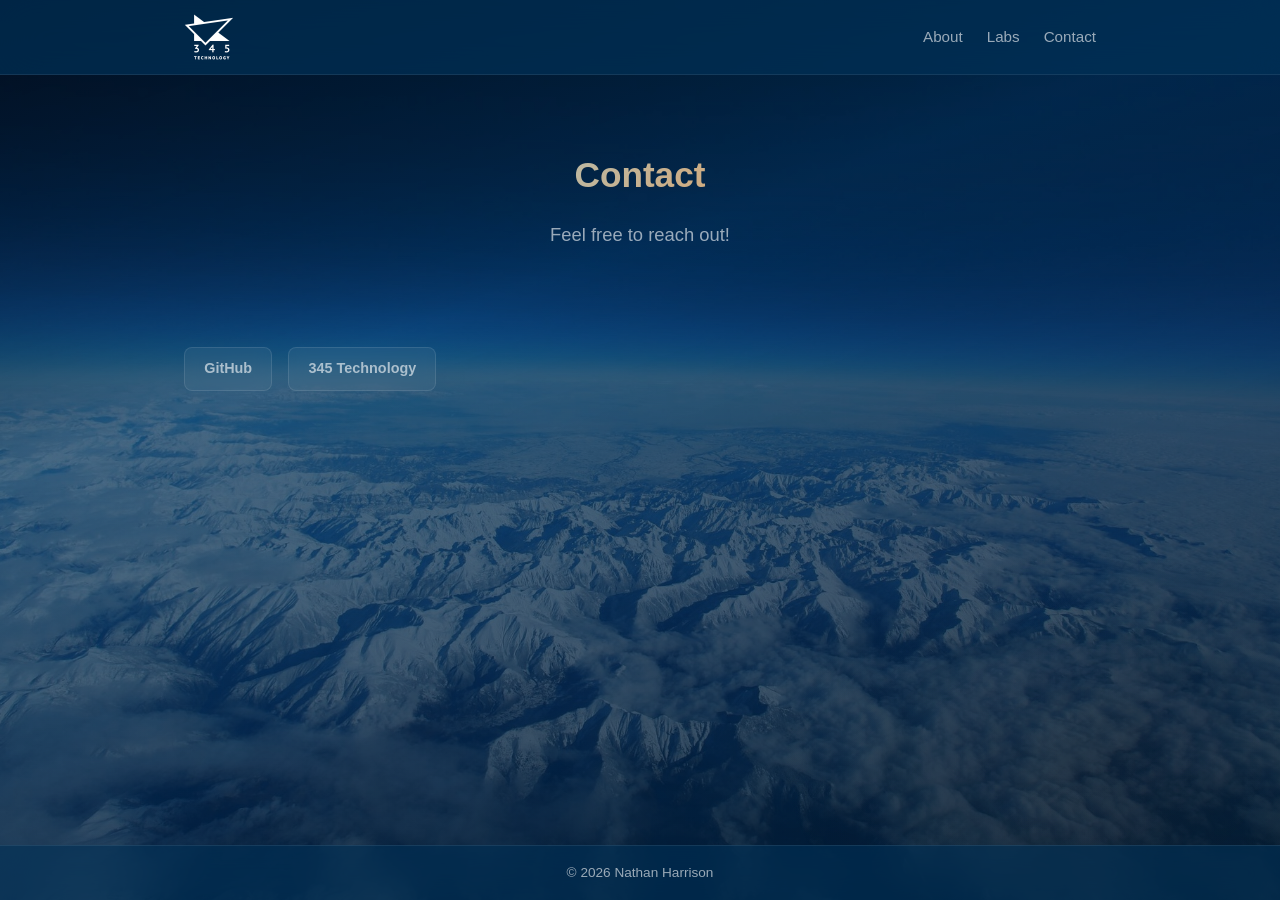
<file: contact.html>
<!DOCTYPE html>
<html lang="en">
<head>
  <meta charset="UTF-8">
  <meta name="viewport" content="width=device-width, initial-scale=1.0">
  <title>Contact – Nathan Harrison</title>
  <link rel="stylesheet" href="style.css">
</head>
<body>
  <header class="site-header">
    <div class="header-inner">
      <a href="index.html" class="logo">
        <img src="styling/stratos-logo (1).png" alt="Stratos Logo" class="logo-img">
      </a>
      <nav>
        <ul>
          <li><a href="index.html#about">About</a></li>
          <li><a href="labs.html">Labs</a></li>
          <li><a href="contact.html">Contact</a></li>
        </ul>
      </nav>
    </div>
  </header>

  <main class="container">
    <section class="hero" style="padding-bottom: 1rem;">
      <h1 style="font-size: 2.2rem;">Contact</h1>
      <p class="hero-sub">Feel free to reach out!</p>
    </section>

    <section id="contact">
      <ul class="contact-links">
        <li><a href="https://github.com/345Nathan-Harrison">GitHub</a></li>
        <li><a href="https://345.technology/" target="_blank">345 Technology</a></li>
      </ul>
    </section>
  </main>

  <footer class="site-footer">
    <p>&copy; 2026 Nathan Harrison</p>
  </footer>
</body>
</html>
</file>
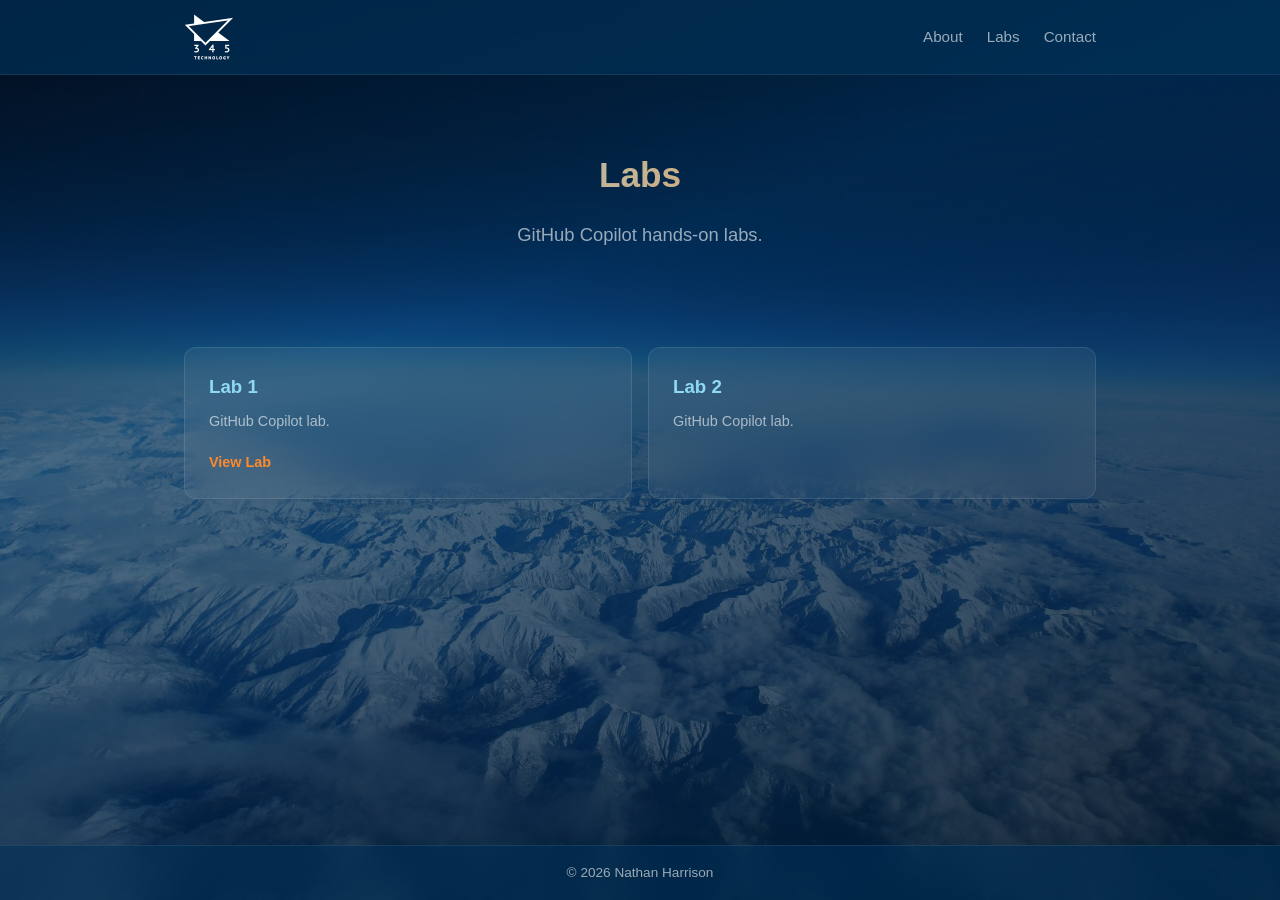
<file: labs.html>
<!DOCTYPE html>
<html lang="en">
<head>
  <meta charset="UTF-8">
  <meta name="viewport" content="width=device-width, initial-scale=1.0">
  <title>Labs – Nathan Harrison</title>
  <link rel="stylesheet" href="style.css">
</head>
<body>
  <header class="site-header">
    <div class="header-inner">
      <a href="index.html" class="logo">
        <img src="styling/stratos-logo (1).png" alt="Stratos Logo" class="logo-img">
      </a>
      <nav>
        <ul>
          <li><a href="index.html#about">About</a></li>
          <li><a href="labs.html">Labs</a></li>
          <li><a href="contact.html">Contact</a></li>
        </ul>
      </nav>
    </div>
  </header>

  <main class="container">
    <section class="hero" style="padding-bottom: 1rem;">
      <h1 style="font-size: 2.2rem;">Labs</h1>
      <p class="hero-sub">GitHub Copilot hands-on labs.</p>
    </section>

    <section id="labs">
      <div class="project-grid">
        <div class="project-card">
          <h3>Lab 1</h3>
          <p>GitHub Copilot lab.</p>
          <a href="https://345nathan-harrison.github.io/lab-customagents/">View Lab</a>
        </div>
        <div class="project-card">
          <h3>Lab 2</h3>
          <p>GitHub Copilot lab.</p>
        </div>
      </div>
    </section>
  </main>

  <footer class="site-footer">
    <p>&copy; 2026 Nathan Harrison</p>
  </footer>
</body>
</html>
</file>
<file: style.css>
/* ── Nathan Harrison – Glassmorphism Theme ───────────────────── */

:root {
    --bg:          #021b33;
    --bg-card:     rgba(255, 255, 255, 0.06);
    --bg-input:    rgba(255, 255, 255, 0.04);
    --border:      rgba(255, 255, 255, 0.1);
    --border-glow: rgba(143, 217, 245, 0.3);
    --text:        #ffffff;
    --text-muted:  rgba(255, 255, 255, 0.6);
    --accent:      #8fd9f5;
    --accent-hover:#b8e8ff;
    --green:       #3fb950;
    --red:         #f85149;
    --orange:      #FD8B2E;
    --glass:       rgba(255, 255, 255, 0.05);
    --glass-heavy: rgba(255, 255, 255, 0.1);
    --blur:        16px;
    --radius:      12px;
    --radius-sm:   8px;
    --font-mono:   'Cascadia Code', 'Fira Code', 'JetBrains Mono', Consolas, monospace;
    --font-sans:   -apple-system, BlinkMacSystemFont, 'Segoe UI', Helvetica, Arial, sans-serif;
}

*, *::before, *::after { box-sizing: border-box; margin: 0; padding: 0; }

html { font-size: 16px; }
body {
    font-family: var(--font-sans);
    background: url('images/pyrenees (3).jpg') no-repeat center center fixed;
    background-size: cover;
    background-color: var(--bg);
    color: var(--text);
    min-height: 100vh;
    display: flex;
    flex-direction: column;
    line-height: 1.6;
    position: relative;
}
/* Dark gradient overlay */
body::before {
    content: '';
    position: fixed;
    inset: 0;
    background: linear-gradient(160deg, rgba(1,13,26,0.82) 0%, rgba(1,49,88,0.7) 35%, rgba(1,32,64,0.75) 65%, rgba(1,26,48,0.85) 100%);
    pointer-events: none;
    z-index: 0;
}
/* Subtle accent glow */
body::after {
    content: '';
    position: fixed;
    bottom: -10%;
    right: -10%;
    width: 50%;
    height: 50%;
    background: radial-gradient(ellipse at center, rgba(253,139,46,0.04) 0%, transparent 70%);
    pointer-events: none;
    z-index: 0;
}

/* ── Layout ──────────────────────────────────────────────────── */

.container { max-width: 960px; margin: 0 auto; padding: 0 1.5rem; width: 100%; position: relative; z-index: 1; }
main.container { flex: 1; padding-top: 1.5rem; padding-bottom: 4rem; }

/* ── Glass utility ───────────────────────────────────────────── */

.glass {
    background: var(--glass);
    backdrop-filter: blur(var(--blur));
    -webkit-backdrop-filter: blur(var(--blur));
    border: 1px solid var(--border);
    border-radius: var(--radius);
}

/* ── Header ──────────────────────────────────────────────────── */

.site-header {
    background: rgba(1, 49, 88, 0.7);
    backdrop-filter: blur(20px);
    -webkit-backdrop-filter: blur(20px);
    border-bottom: 1px solid rgba(255,255,255,0.08);
    padding: 0.75rem 0;
    position: sticky;
    top: 0;
    z-index: 50;
}
.header-inner {
    max-width: 960px;
    margin: 0 auto;
    padding: 0 1.5rem;
    display: flex;
    align-items: center;
    justify-content: space-between;
}
.logo {
    font-size: 1.25rem;
    font-weight: 700;
    color: var(--text);
    text-decoration: none;
    display: flex;
    align-items: center;
    gap: 0.5rem;
}
.logo-icon { color: var(--accent); font-size: 1.2rem; }
.logo-img { height: 50px; width: auto; object-fit: contain; }

nav ul {
    list-style: none;
    display: flex;
    align-items: center;
    gap: 1.5rem;
}
nav a {
    text-decoration: none;
    color: var(--text-muted);
    font-size: 0.95rem;
    transition: color 0.2s;
}
nav a:hover {
    color: var(--accent);
}

/* ── Hero ─────────────────────────────────────────────────────── */

.hero {
    text-align: center;
    padding: 3rem 0 2rem;
    position: relative;
    z-index: 1;
}
.hero-avatar {
    width: 120px;
    height: 120px;
    border-radius: 50%;
    border: 3px solid var(--border-glow);
    box-shadow: 0 0 20px rgba(143,217,245,0.2), 0 4px 30px rgba(0,0,0,0.3);
    margin-bottom: 1.5rem;
    object-fit: cover;
    transition: transform 0.3s ease, box-shadow 0.3s ease;
}
.hero-avatar:hover {
    transform: scale(1.05);
    box-shadow: 0 0 30px rgba(143,217,245,0.35), 0 4px 40px rgba(0,0,0,0.4);
}
.hero h1 {
    font-size: 2.8rem;
    font-weight: 700;
    margin-bottom: 1rem;
    background: linear-gradient(135deg, #8fd9f5, #FD8B2E);
    -webkit-background-clip: text;
    -webkit-text-fill-color: transparent;
    background-clip: text;
}
.hero-sub {
    color: var(--text-muted);
    font-size: 1.15rem;
    max-width: 580px;
    margin: 0 auto 2rem;
    line-height: 1.7;
}
.github-username {
    display: inline-block;
    color: var(--accent);
    font-size: 1rem;
    text-decoration: none;
    margin-top: -1rem;
    margin-bottom: 2rem;
}
.github-username:hover {
    text-decoration: underline;
}

/* ── Sections ─────────────────────────────────────────────────── */

section {
    position: relative;
    z-index: 1;
    padding: 2rem 0;
}

section h2 {
    font-size: 1.6rem;
    margin-bottom: 1rem;
    color: var(--text);
}

/* ── Project Cards ────────────────────────────────────────────── */

.project-grid {
    display: grid;
    grid-template-columns: repeat(auto-fill, minmax(300px, 1fr));
    gap: 1rem;
    margin-top: 1rem;
}

.project-card {
    background: var(--glass);
    backdrop-filter: blur(var(--blur));
    -webkit-backdrop-filter: blur(var(--blur));
    border: 1px solid var(--border);
    border-radius: var(--radius);
    padding: 1.5rem;
    transition: all 0.2s ease;
}
.project-card:hover {
    border-color: var(--border-glow);
    background: var(--glass-heavy);
    box-shadow: 0 4px 20px rgba(143,217,245,0.08);
    transform: translateY(-2px);
}
.project-card h3 {
    margin-bottom: 0.5rem;
    color: var(--accent);
    font-weight: 600;
}
.project-card p {
    color: var(--text-muted);
    font-size: 0.9rem;
    margin-bottom: 1rem;
}
.project-card a {
    color: var(--orange);
    text-decoration: none;
    font-weight: 600;
    font-size: 0.9rem;
    transition: color 0.2s;
}
.project-card a:hover {
    color: #fda556;
    text-decoration: underline;
}

/* ── Contact ──────────────────────────────────────────────────── */

.contact-links {
    list-style: none;
    margin-top: 1rem;
    display: flex;
    gap: 1rem;
}
.contact-links a {
    display: inline-flex;
    align-items: center;
    gap: 0.5rem;
    padding: 0.6rem 1.2rem;
    border-radius: var(--radius-sm);
    font-size: 0.9rem;
    font-weight: 600;
    text-decoration: none;
    background: var(--glass);
    backdrop-filter: blur(8px);
    -webkit-backdrop-filter: blur(8px);
    color: var(--text-muted);
    border: 1px solid var(--border);
    transition: all 0.2s ease;
}
.contact-links a:hover {
    color: var(--text);
    border-color: var(--border-glow);
    background: var(--glass-heavy);
}

/* ── About Card ─────────────────────────────────────────────── */

.about-card {
    background: var(--glass);
    backdrop-filter: blur(var(--blur));
    -webkit-backdrop-filter: blur(var(--blur));
    border: 1px solid var(--border);
    border-radius: var(--radius);
    padding: 2rem;
}
.about-card p {
    color: var(--text-muted);
    line-height: 1.7;
}

/* ── Footer ──────────────────────────────────────────────────── */

.site-footer {
    background: rgba(1, 49, 88, 0.6);
    backdrop-filter: blur(16px);
    -webkit-backdrop-filter: blur(16px);
    border-top: 1px solid rgba(255,255,255,0.08);
    padding: 1rem 0;
    text-align: center;
    color: var(--text-muted);
    font-size: 0.85rem;
    position: fixed;
    bottom: 0;
    left: 0;
    right: 0;
    z-index: 50;
}

/* ── Responsive ──────────────────────────────────────────────── */

@media (max-width: 640px) {
    .hero h1 { font-size: 1.8rem; }
    .project-grid { grid-template-columns: 1fr; }
    .header-inner { flex-direction: column; gap: 0.5rem; }
    .contact-links { flex-direction: column; }
}
</file>
